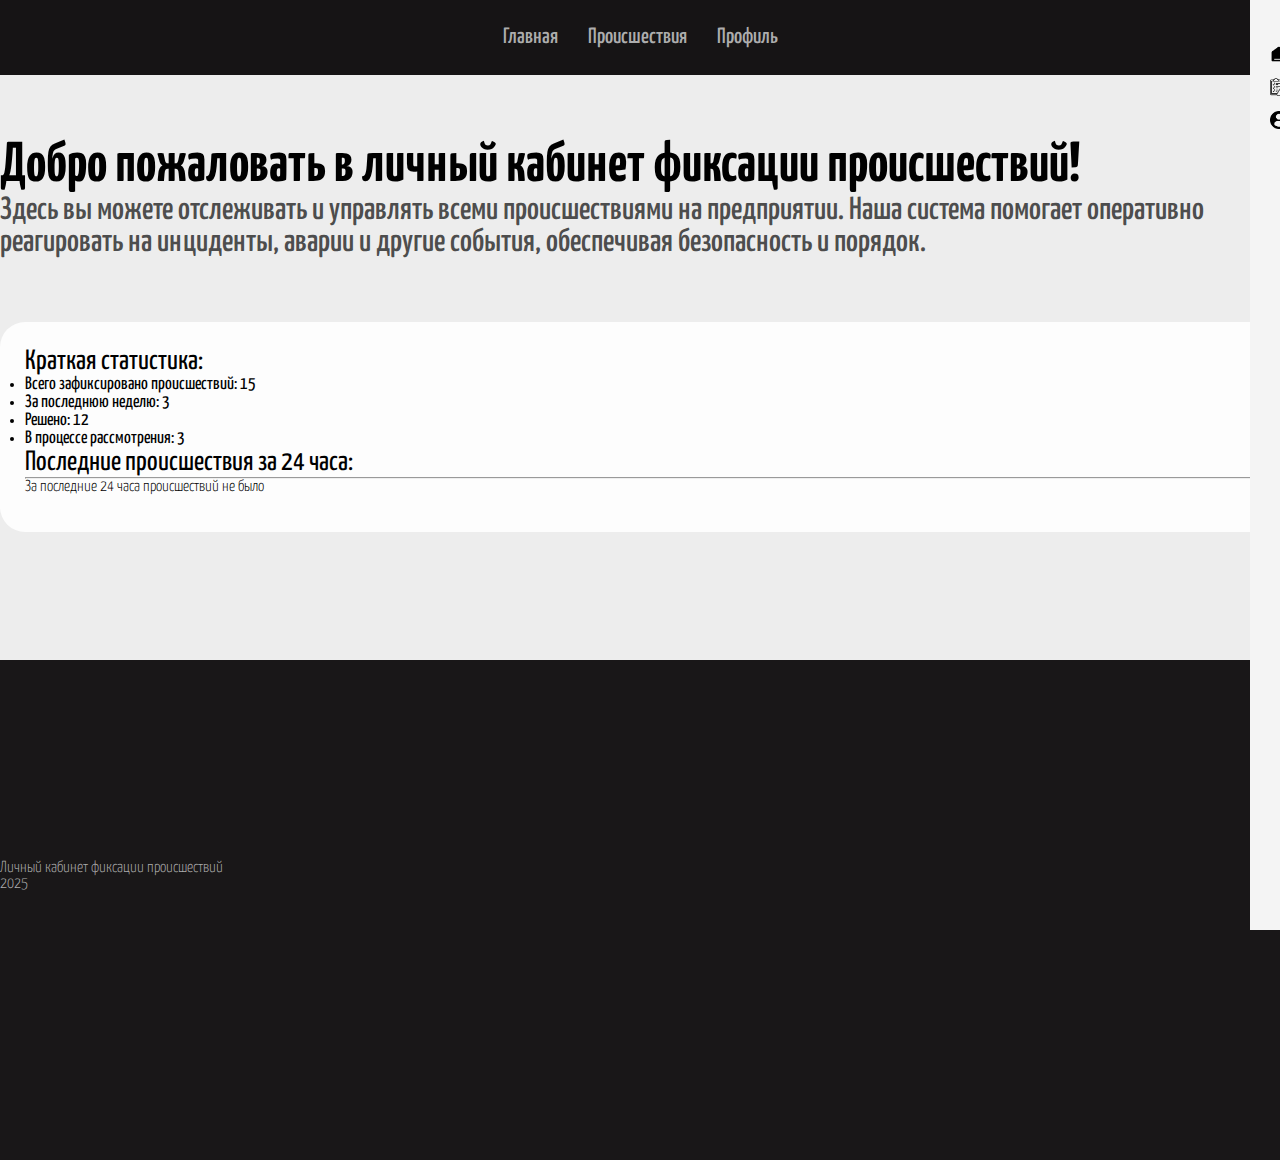
<file: index.html>
<!DOCTYPE html>
<html lang="ru">

<head>
    <meta charset="UTF-8">
    <meta name="viewport" content="width=device-width, initial-scale=1.0">
    <link href="https://cdn.jsdelivr.net/npm/bootstrap@5.0.2/dist/css/bootstrap.min.css" rel="stylesheet"
        integrity="sha384-EVSTQN3/azprG1Anm3QDgpJLIm9Nao0Yz1ztcQTwFspd3yD65VohhpuuCOmLASjC" crossorigin="anonymous">
    <link rel="stylesheet" href="css/header.css">
    <link rel="stylesheet" href="css/sidebar-menu.css">
    <link rel="stylesheet" href="css/style.css">
    <link rel="preconnect" href="https://fonts.googleapis.com">
    <link rel="preconnect" href="https://fonts.gstatic.com" crossorigin>
    <link href="https://fonts.googleapis.com/css2?family=Yanone+Kaffeesatz:wght@200..700&display=swap" rel="stylesheet">
    <link rel="stylesheet" href="css/index.css">
    <title>Главная страница</title>
</head>
<body>
    <header>
        <nav class="desktop-nav">
            <ul>
                <li><a href="index.html">Главная</a></li>
                <li><a href="incident.html">Происшествия</a></li>
                <li><a href="profile.html">Профиль</a></li>
            </ul>
        </nav>
        <button id="menuToggle">☰</button>
    </header>
    <aside id="sidebar">
        <div class="container-closeSidebar">
            <button id="closeSidebar">✕</button>
        </div>
        <nav class="mobile-nav">
            <ul>
                <li><img class="ico-mobile-nav" src="img/ico/home.png" alt="home" width="18px"><a href="index.html">Главная</a></li>
                <li><img class="ico-mobile-nav" src="img/ico/evaluation.png" alt="incidents" width="18px"><a href="incident.html">Происшествия</a></li>
                <li><img class="ico-mobile-nav" src="img/ico/profile-user.png" alt="profile" width="18px"><a href="profile.html">Профиль</a></li>
            </ul>
        </nav>
    </aside>
    <div id="overlay"></div>
    <main>
        <section class="hello-section container">
            <div class="text-area_hello-section">
                <div class="text-center" >
                    <h1 style="margin-bottom: 0px;">Добро пожаловать в личный кабинет фиксации происшествий!</h1>
                </div>
                <div>
                    <h2 class="text-center">Здесь вы можете отслеживать и управлять всеми происшествиями на предприятии.
                        Наша система помогает оперативно реагировать на инциденты, аварии и другие события,
                        обеспечивая безопасность и порядок.</h2>
                </div>
            </div>
            <div class="incidents-area_hello-section">
                <div>
                    <div class="statistic-incident">
                        <h3>Краткая статистика:</h3>
                        <ul>
                            <li><p>Всего зафиксировано происшествий: <span>15</span></p></li>
                            <li><p>За последнюю неделю: <span>3</span></p></li>
                            <li><p>Решено: <span>12</span></p></li>
                            <li><p>В процессе рассмотрения: <span>3</span></p></li>
                        </ul>
                    </div>
                    <h3>Последние происшествия за 24 часа:</h3>
                    <hr>
                    <div class="container">
                        <div class="row" id="incidents-container">
                            <div class="col-12 col-sm-6 col-md-4 col-lg-3 col-xl-3 col-xxl-2" style="display: none;">
                                <div class="card-incident">
                                    <div class="text-center">
                                        <b>Происшествие №<span class="incident-number"></span></b>
                                        <div class="card-incident_info-block">
                                            <p>Тип: <span class="incident-type"></span></p>
                                            <p>Дата: <span class="incident-date"></span></p>
                                            <p>Статус: <span class="incident-status"></span></p>
                                        </div>
                                    </div>
                                </div>
                            </div>
                        </div>
                    </div>
                </div>
            </div>
        </section>
    </main>
    <footer>
        <div class="text-center">
            <p>Личный кабинет фиксации происшествий</p>
            <p>2025</p>
        </div>
    </footer>
    <script src="https://cdn.jsdelivr.net/npm/bootstrap@5.0.2/dist/js/bootstrap.bundle.min.js"
        integrity="sha384-MrcW6ZMFYlzcLA8Nl+NtUVF0sA7MsXsP1UyJoMp4YLEuNSfAP+JcXn/tWtIaxVXM"
        crossorigin="anonymous"></script>
    <script src="js/sidebar-menu.js"></script>
    <script src="js/index.js"></script>
</body>

</html>
</file>
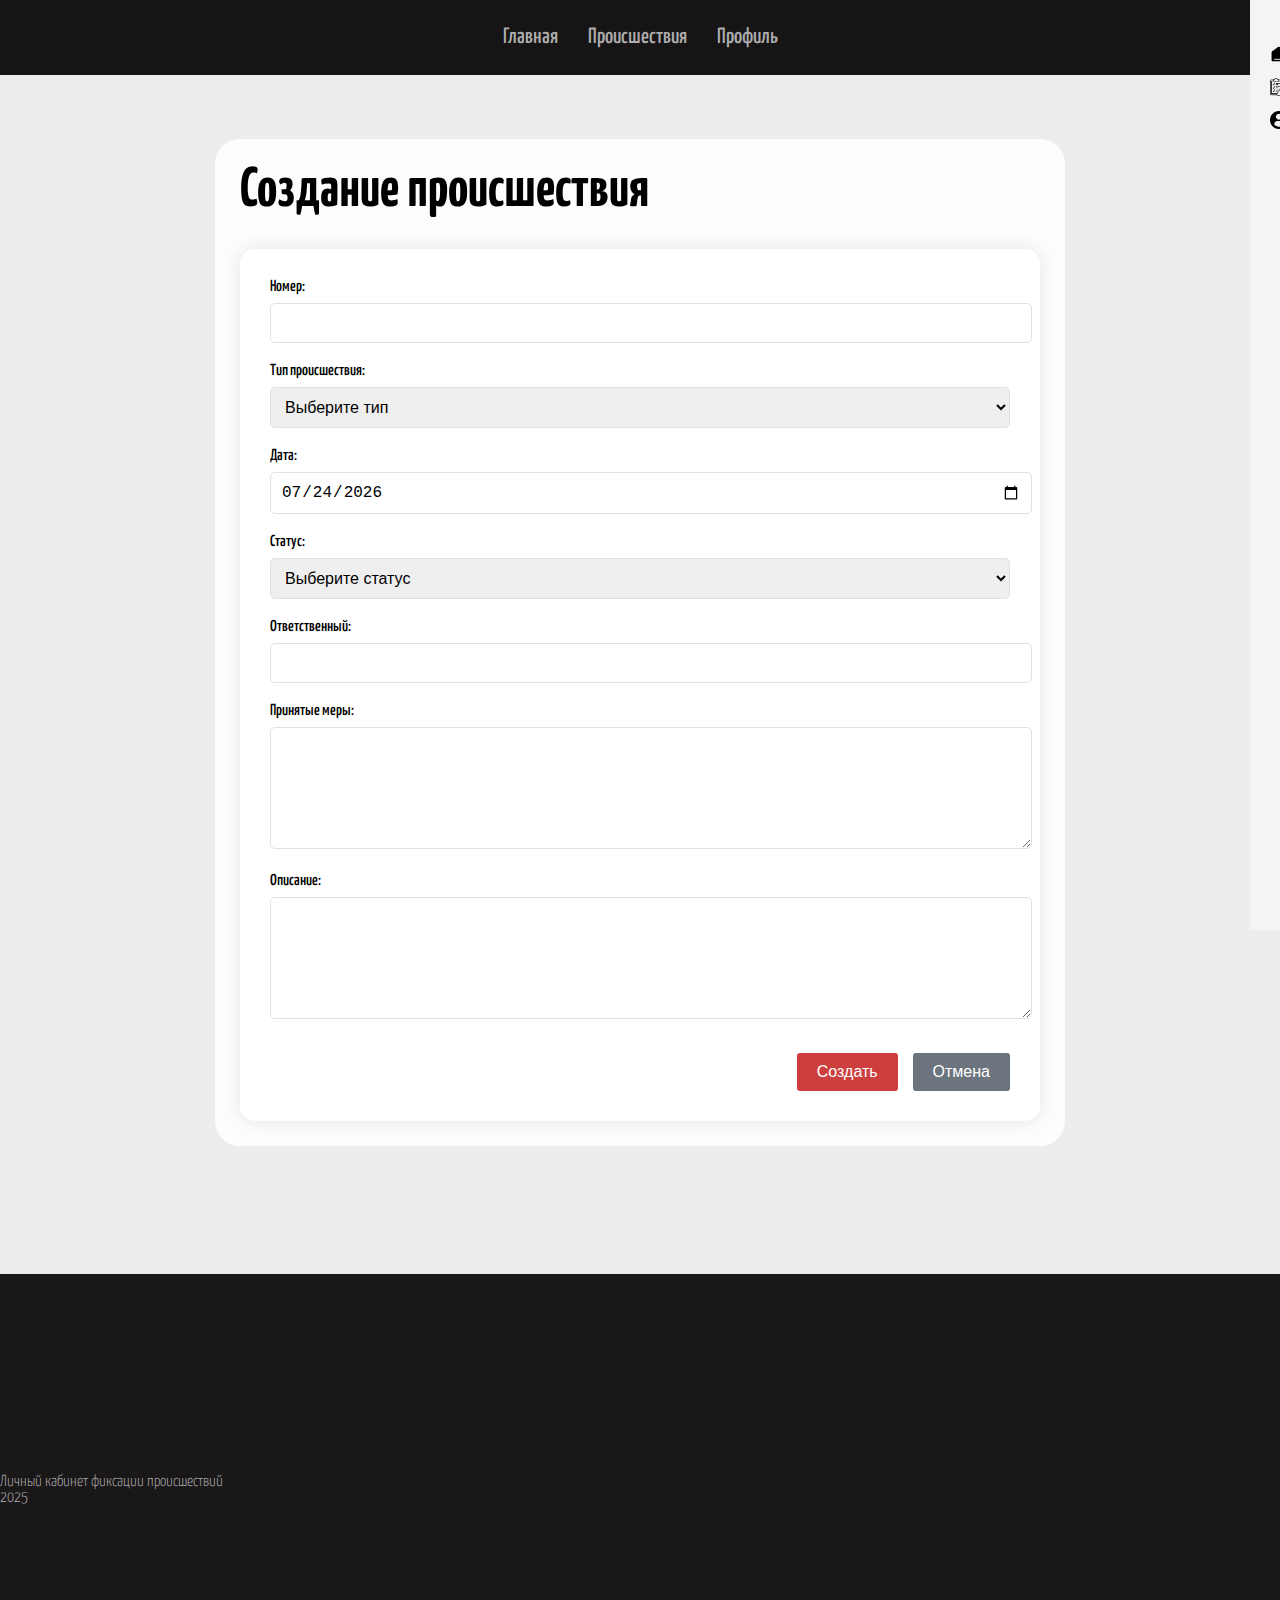
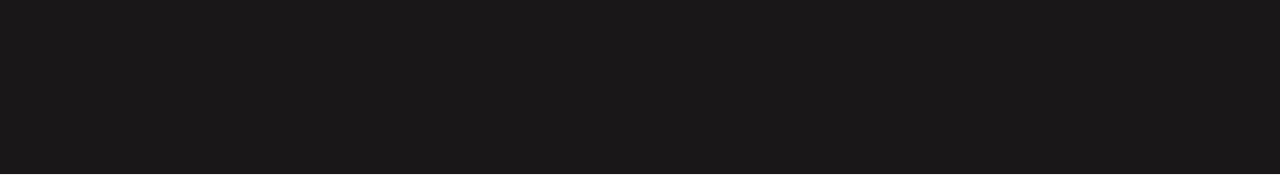
<file: create_incident.html>
<!DOCTYPE html>
<html lang="ru">
<head>
    <meta charset="UTF-8">
    <meta name="viewport" content="width=device-width, initial-scale=1.0">
    <link href="https://cdn.jsdelivr.net/npm/bootstrap@5.0.2/dist/css/bootstrap.min.css" rel="stylesheet"
        integrity="sha384-EVSTQN3/azprG1Anm3QDgpJLIm9Nao0Yz1ztcQTwFspd3yD65VohhpuuCOmLASjC" crossorigin="anonymous">
    <link rel="stylesheet" href="css/header.css">
    <link rel="stylesheet" href="css/sidebar-menu.css">
    <link rel="stylesheet" href="css/style.css">
    <link rel="preconnect" href="https://fonts.googleapis.com">
    <link rel="preconnect" href="https://fonts.gstatic.com" crossorigin>
    <link href="https://fonts.googleapis.com/css2?family=Yanone+Kaffeesatz:wght@200..700&display=swap" rel="stylesheet">
    <link rel="stylesheet" href="css/create_incident.css">
    <title>Создание происшествия</title>
</head>
<body>
    <header>
        <nav class="desktop-nav">
            <ul>
                <li><a href="index.html">Главная</a></li>
                <li><a href="incident.html">Происшествия</a></li>
                <li><a href="profile.html">Профиль</a></li>
            </ul>
        </nav>
        <button id="menuToggle">☰</button>
    </header>
    <aside id="sidebar">
        <div class="container-closeSidebar">
            <button id="closeSidebar">✕</button>
        </div>
        <nav class="mobile-nav">
            <ul>
                <li><img class="ico-mobile-nav" src="img/ico/home.png" alt="home" width="18px"><a href="#">Главная</a></li>
                <li><img class="ico-mobile-nav" src="img/ico/evaluation.png" alt="incidents" width="18px"><a href="#">Происшествия</a></li>
                <li><img class="ico-mobile-nav" src="img/ico/profile-user.png" alt="profile" width="18px"><a href="#">Профиль</a></li>
            </ul>
        </nav>
    </aside>
    <div id="overlay"></div>
    <main>
        <section class="create-incident-section container-fluid">
            <div class="text-center">
                <h1>Создание происшествия</h1>
            </div>
            <div class="create-incident-form">
                <form id="incidentForm">
                    <div class="form-group">
                        <label for="incidentNumber">Номер:</label>
                        <input type="text" class="form-control" id="incidentNumber" required>
                    </div>
                    <div class="form-group">
                        <label for="incidentType">Тип происшествия:</label>
                        <select class="form-control" id="incidentType" required>
                            <option value="">Выберите тип</option>
                            <option value="авария">Авария</option>
                            <option value="инцидент">Инцидент</option>
                            <option value="травма">Травма</option>
                            <option value="пожар">Пожар</option>
                            <option value="другое">Другое</option>
                        </select>
                    </div>
                    <div class="form-group">
                        <label for="incidentDate">Дата:</label>
                        <input type="date" class="form-control" id="incidentDate" required>
                    </div>
                    <div class="form-group">
                        <label for="incidentStatus">Статус:</label>
                        <select class="form-control" id="incidentStatus" required>
                            <option value="">Выберите статус</option>
                            <option value="активно">Активно</option>
                            <option value="завершено">Завершено</option>
                        </select>
                    </div>
                    <div class="form-group">
                        <label for="incidentResponsible">Ответственный:</label>
                        <input type="text" class="form-control" id="incidentResponsible">
                    </div>
                    <div class="form-group">
                        <label for="incidentMeasures">Принятые меры:</label>
                        <textarea class="form-control" id="incidentMeasures" rows="3"></textarea>
                    </div>
                    <div class="form-group">
                        <label for="incidentDescription">Описание:</label>
                        <textarea class="form-control" id="incidentDescription" rows="4" required></textarea>
                    </div>
                    <div class="form-buttons">
                        <button type="submit" class="btn btn-primary">Создать</button>
                        <button type="button" class="btn btn-secondary" onclick="window.location.href='incident.html'">Отмена</button>
                    </div>
                </form>
            </div>
        </section>
    </main>
    <footer>
        <div class="text-center">
            <p>Личный кабинет фиксации происшествий</p>
            <p>2025</p>
        </div>
    </footer>
    <script src="https://cdn.jsdelivr.net/npm/bootstrap@5.0.2/dist/js/bootstrap.bundle.min.js"
        integrity="sha384-MrcW6ZMFYlzcLA8Nl+NtUVF0sA7MsXsP1UyJoMp4YLEuNSfAP+JcXn/tWtIaxVXM"
        crossorigin="anonymous"></script>
    <script src="js/sidebar-menu.js"></script>
    <script src="js/create_incident.js"></script>
</body>
</html>
</file>
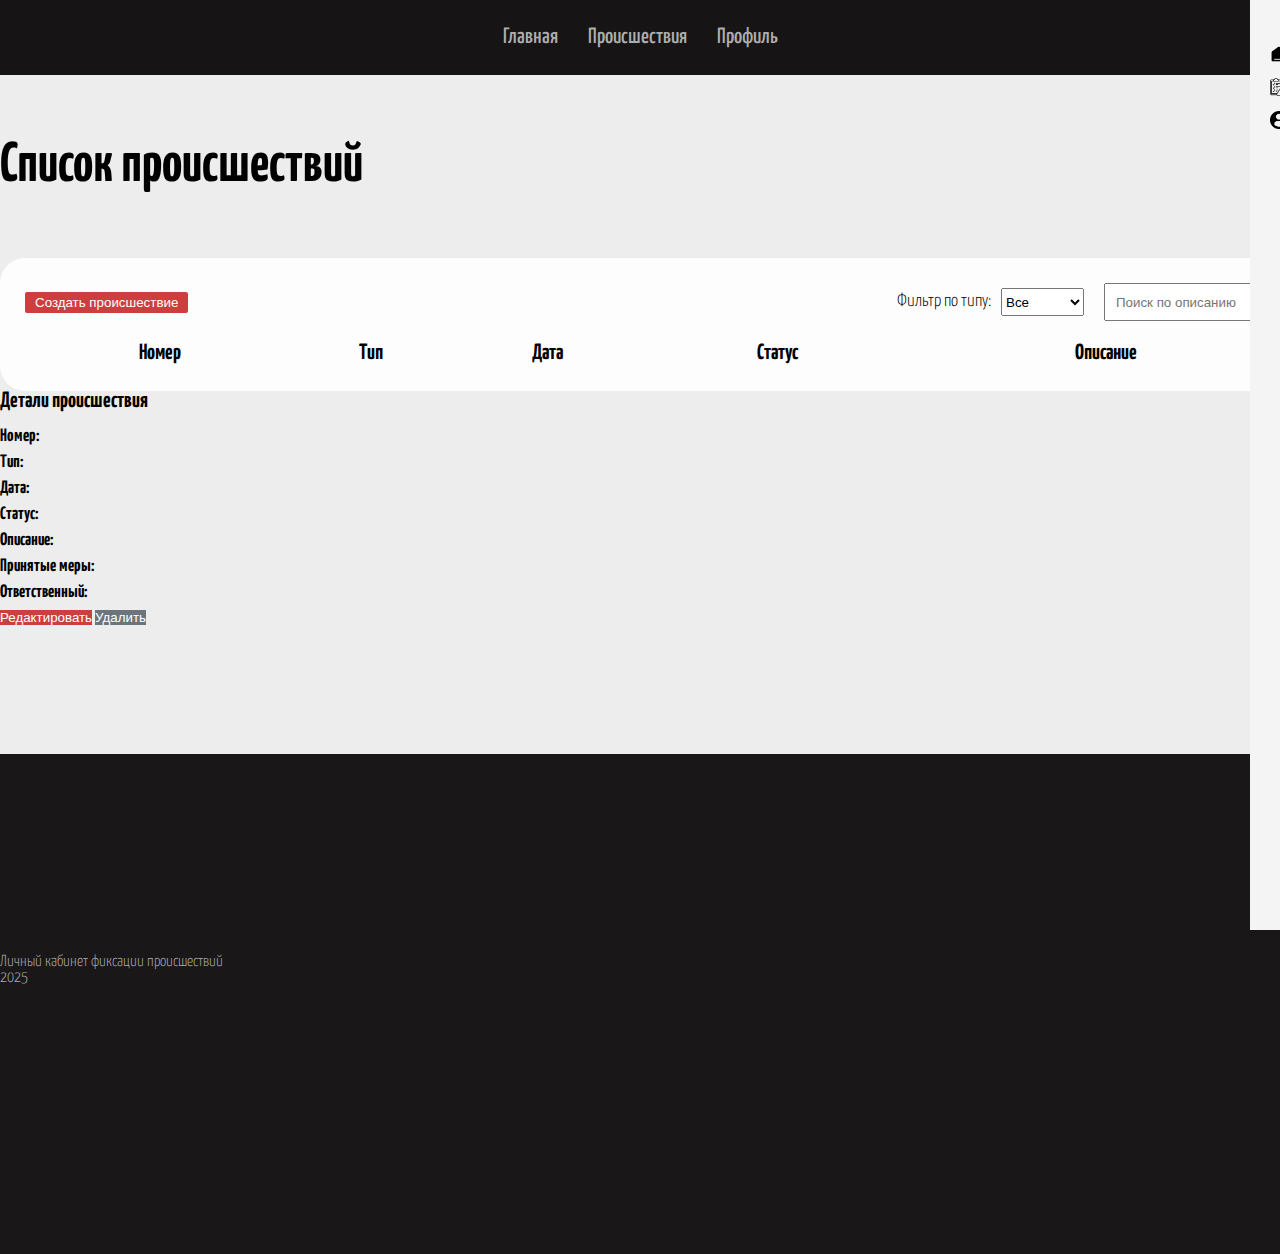
<file: incident.html>
<!DOCTYPE html>
<html lang="ru">

<head>
    <meta charset="UTF-8">
    <meta name="viewport" content="width=device-width, initial-scale=1.0">
    <link href="https://cdn.jsdelivr.net/npm/bootstrap@5.0.2/dist/css/bootstrap.min.css" rel="stylesheet"
        integrity="sha384-EVSTQN3/azprG1Anm3QDgpJLIm9Nao0Yz1ztcQTwFspd3yD65VohhpuuCOmLASjC" crossorigin="anonymous">
    <link rel="stylesheet" href="css/header.css">
    <link rel="stylesheet" href="css/sidebar-menu.css">
    <link rel="stylesheet" href="css/style.css">
    <link rel="preconnect" href="https://fonts.googleapis.com">
    <link rel="preconnect" href="https://fonts.gstatic.com" crossorigin>
    <link href="https://fonts.googleapis.com/css2?family=Yanone+Kaffeesatz:wght@200..700&display=swap" rel="stylesheet">
    <link rel="stylesheet" href="css/incident.css">
    <title>Происшествия</title>
</head>

<body>
    <header>
        <nav class="desktop-nav">
            <ul>
                <li><a href="index.html">Главная</a></li>
                <li><a href="incident.html">Происшествия</a></li>
                <li><a href="profile.html">Профиль</a></li>
            </ul>
        </nav>
        <button id="menuToggle">☰</button>
    </header>
    <aside id="sidebar">
        <div class="container-closeSidebar">
            <button id="closeSidebar">✕</button>
        </div>
        <nav class="mobile-nav">
            <ul>
                <li><img class="ico-mobile-nav" src="img/ico/home.png" alt="home" width="18px"><a href="#">Главная</a>
                </li>
                <li><img class="ico-mobile-nav" src="img/ico/evaluation.png" alt="incidents" width="18px"><a
                        href="#">Происшествия</a></li>
                <li><img class="ico-mobile-nav" src="img/ico/profile-user.png" alt="profile" width="18px"><a
                        href="#">Профиль</a></li>
            </ul>
        </nav>
    </aside>
    <div id="overlay"></div>
    <main>
        <section class="incident-section container-fluid">
            <div class="text-center">
                <h1>Список происшествий</h1>
            </div>
            <div class="incident-area_incident-section">
                <div>
                    <div class="container-header-table">
                        <div class="container-btn">
                            <button id="create-button" onclick="window.location.href='create_incident.html'">Создать происшествие</button>
                        </div>
                        <div class="container-filter-search">
                            <label for="type-filter" class="filter-label">Фильтр по типу:</label>
                            <select id="type-filter">
                                <option value="">Все</option>
                                <option value="авария">Авария</option>
                                <option value="инцидент">Инцидент</option>
                                <option value="травма">Травма</option>
                                <option value="пожар">Пожар</option>
                                <option value="другое">Другое</option>
                            </select>                            
                        </div>
                        <div class="container-search">
                            <input type="text" id="description-search" placeholder="Поиск по описанию">
                        </div>
                    </div>
                    <table id="incidents-table" class="text-center desktop-table">
                        <thead>
                            <tr class="tr">
                                <th>Номер</th>
                                <th>Тип</th>
                                <th>Дата</th>
                                <th>Статус</th>
                                <th>Описание</th>
                            </tr>
                        </thead>
                        <tbody></tbody>
                    </table>
                    <div class="mobile-table">
                        <div class="mobile-table-header">
                        </div>
                        <div class="mobile-table-body"></div>
                    </div>
                </div>
            </div>
        </section>
        <div class="modal fade" id="incidentModal" tabindex="-1" aria-labelledby="incidentModalLabel" aria-hidden="true">
            <div class="modal-dialog modal-lg">
                <div class="modal-content">
                    <div class="modal-header">
                        <h5 class="modal-title" id="incidentModalLabel">Детали происшествия</h5>
                        <button type="button" class="btn-close" data-bs-dismiss="modal" aria-label="Close"></button>
                    </div>
                    <div class="modal-body">
                        <div class="view-mode">
                            <p><strong>Номер:</strong> <span id="modal-number"></span></p>
                            <p><strong>Тип:</strong> <span id="modal-type"></span></p>
                            <p><strong>Дата:</strong> <span id="modal-date"></span></p>
                            <p><strong>Статус:</strong> <span id="modal-status"></span></p>
                            <p><strong>Описание:</strong> <span id="modal-description"></span></p>
                            <p><strong>Принятые меры:</strong> <span id="modal-measures"></span></p>
                            <p><strong>Ответственный:</strong> <span id="modal-responsible"></span></p>
                        </div>
                        <div class="edit-mode" style="display: none;">
                            <div class="form-group">
                                <label for="edit-number">Номер:</label>
                                <input type="text" class="form-control" id="edit-number" required>
                            </div>
                            <div class="form-group">
                                <label for="edit-type">Тип:</label>
                                <select class="form-control" id="edit-type" required>
                                    <option value="авария">Авария</option>
                                    <option value="инцидент">Инцидент</option>
                                    <option value="травма">Травма</option>
                                    <option value="пожар">Пожар</option>
                                    <option value="другое">Другое</option>
                                </select>
                            </div>
                            <div class="form-group">
                                <label for="edit-date">Дата:</label>
                                <input type="date" class="form-control" id="edit-date" required>
                            </div>
                            <div class="form-group">
                                <label for="edit-status">Статус:</label>
                                <select class="form-control" id="edit-status" required>
                                    <option value="активно">Активно</option>
                                    <option value="завершено">Завершено</option>
                                </select>
                            </div>
                            <div class="form-group">
                                <label for="edit-description">Описание:</label>
                                <textarea class="form-control" id="edit-description" rows="4" required></textarea>
                            </div>
                            <div class="form-group">
                                <label for="edit-measures">Принятые меры:</label>
                                <textarea class="form-control" id="edit-measures" rows="3"></textarea>
                            </div>
                            <div class="form-group">
                                <label for="edit-responsible">Ответственный:</label>
                                <input type="text" class="form-control" id="edit-responsible">
                            </div>
                        </div>
                    </div>
                    <div class="modal-footer">
                        <button type="button" class="btn btn-primary edit-incident-btn" id="edit-incident-btn">Редактировать</button>
                        <button type="button" class="btn btn-success save-incident-btn" id="save-incident-btn" style="display: none;">Сохранить</button>
                        <button type="button" class="btn btn-secondary delete-incident-btn" id="delete-incident-btn">Удалить</button>
                    </div>
                </div>
            </div>
        </div>
    </main>
    <footer>
        <div class="text-center">
            <p>Личный кабинет фиксации происшествий</p>
            <p>2025</p>
        </div>
    </footer>
    <script src="https://cdn.jsdelivr.net/npm/bootstrap@5.0.2/dist/js/bootstrap.bundle.min.js"
        integrity="sha384-MrcW6ZMFYlzcLA8Nl+NtUVF0sA7MsXsP1UyJoMp4YLEuNSfAP+JcXn/tWtIaxVXM"
        crossorigin="anonymous"></script>
    <script src="js/sidebar-menu.js"></script>
    <script src="js/incident.js"></script>
</body>

</html>
</file>
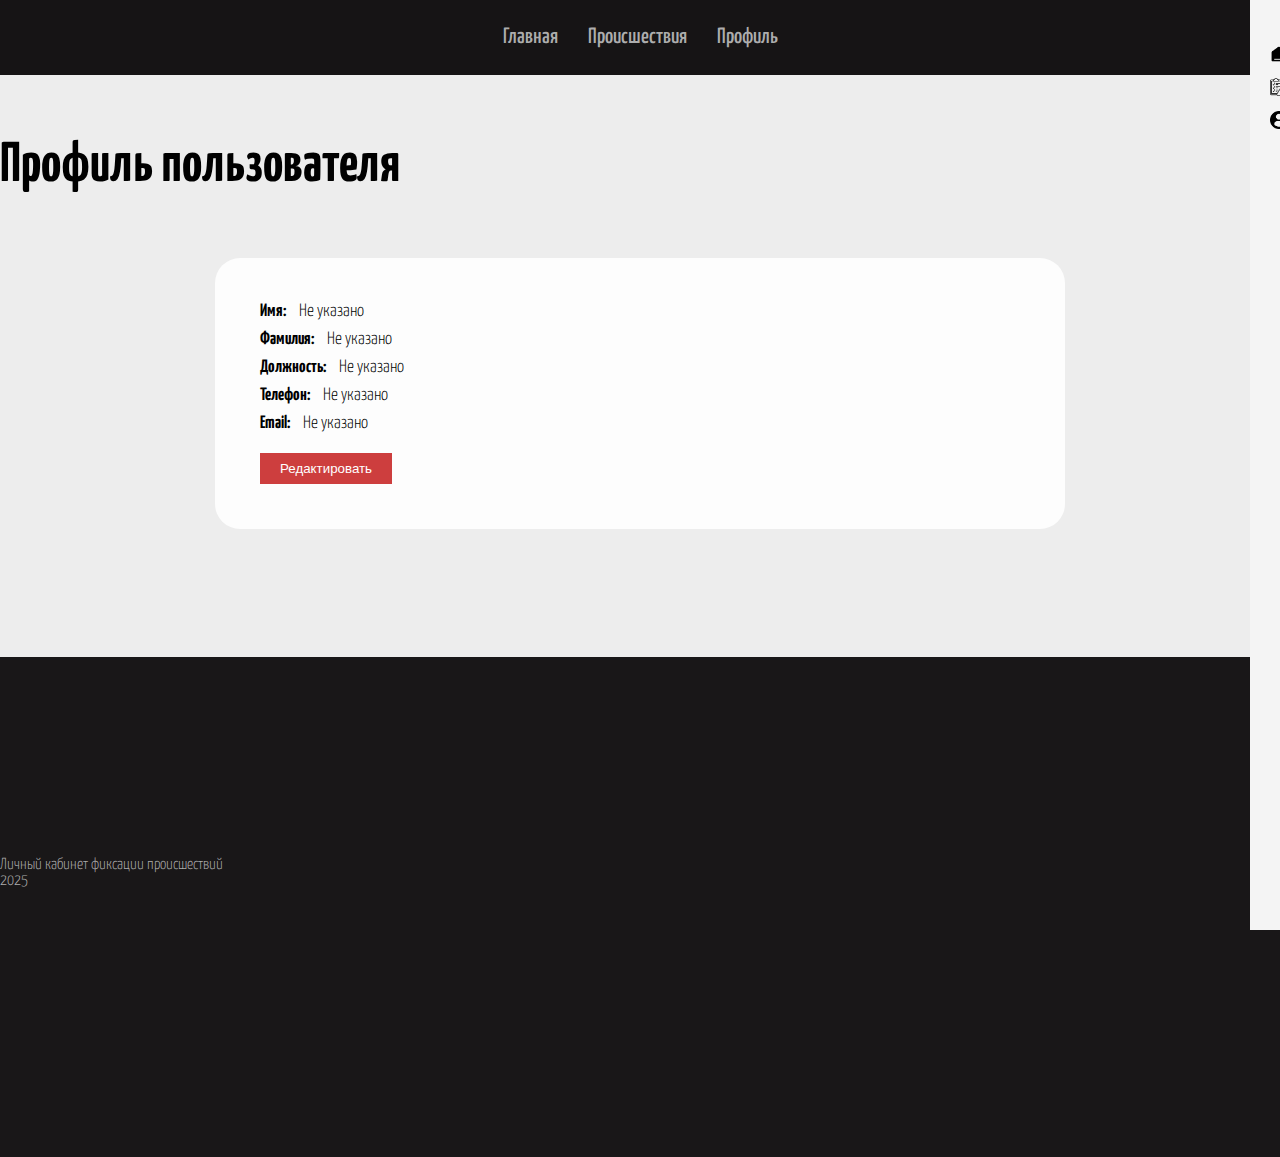
<file: profile.html>
<!DOCTYPE html>
<html lang="ru">
<head>
    <meta charset="UTF-8">
    <meta name="viewport" content="width=device-width, initial-scale=1.0">
    <link href="https://cdn.jsdelivr.net/npm/bootstrap@5.0.2/dist/css/bootstrap.min.css" rel="stylesheet"
        integrity="sha384-EVSTQN3/azprG1Anm3QDgpJLIm9Nao0Yz1ztcQTwFspd3yD65VohhpuuCOmLASjC" crossorigin="anonymous">
    <link rel="stylesheet" href="css/header.css">
    <link rel="stylesheet" href="css/sidebar-menu.css">
    <link rel="stylesheet" href="css/style.css">
    <link rel="stylesheet" href="css/profile.css">
    <link rel="preconnect" href="https://fonts.googleapis.com">
    <link rel="preconnect" href="https://fonts.gstatic.com" crossorigin>
    <link href="https://fonts.googleapis.com/css2?family=Yanone+Kaffeesatz:wght@200..700&display=swap" rel="stylesheet">
    <title>Профиль</title>
</head>
<body>
    <header>
        <nav class="desktop-nav">
            <ul>
                <li><a href="index.html">Главная</a></li>
                <li><a href="incident.html">Происшествия</a></li>
                <li><a href="profile.html">Профиль</a></li>
            </ul>
        </nav>
        <button id="menuToggle">☰</button>
    </header>
    <aside id="sidebar">
        <div class="container-closeSidebar">
            <button id="closeSidebar">✕</button>
        </div>
        <nav class="mobile-nav">
            <ul>
                <li><img class="ico-mobile-nav" src="img/ico/home.png" alt="home" width="18px"><a href="#">Главная</a></li>
                <li><img class="ico-mobile-nav" src="img/ico/evaluation.png" alt="incidents" width="18px"><a href="#">Происшествия</a></li>
                <li><img class="ico-mobile-nav" src="img/ico/profile-user.png" alt="profile" width="18px"><a href="#">Профиль</a></li>
            </ul>
        </nav>
    </aside>
    <div id="overlay"></div>
    <main>
        <section class="profile-section container-fluid">
            <div class="text-center">
                <h1>Профиль пользователя</h1>
            </div>
            <div class="profile-area">
                <div class="profile-content">
                    <div class="view-mode">
                        <div class="profile-info">
                            <p><strong>Имя:</strong> <span id="view-firstName"></span></p>
                            <p><strong>Фамилия:</strong> <span id="view-lastName"></span></p>
                            <p><strong>Должность:</strong> <span id="view-position"></span></p>
                            <p><strong>Телефон:</strong> <span id="view-phone"></span></p>
                            <p><strong>Email:</strong> <span id="view-email"></span></p>
                        </div>
                        <button type="button" class="btn btn-primary edit-profile-btn" id="edit-profile-btn">Редактировать</button>
                    </div>
                    <div class="edit-mode" style="display: none;">
                        <form id="profileForm">
                            <div class="form-group">
                                <label for="firstName">Имя:</label>
                                <input type="text" class="form-control" id="firstName" required>
                            </div>
                            <div class="form-group">
                                <label for="lastName">Фамилия:</label>
                                <input type="text" class="form-control" id="lastName" required>
                            </div>
                            <div class="form-group">
                                <label for="position">Должность:</label>
                                <input type="text" class="form-control" id="position" required>
                            </div>
                            <div class="form-group">
                                <label for="phone">Телефон:</label>
                                <input type="tel" class="form-control" id="phone" required>
                            </div>
                            <div class="form-group">
                                <label for="email">Email:</label>
                                <input type="email" class="form-control" id="email" required>
                            </div>
                            <div class="form-buttons">
                                <button type="submit" class="btn btn-success save-profile-btn">Сохранить</button>
                                <button type="button" class="btn btn-secondary cancel-edit-btn">Отмена</button>
                            </div>
                        </form>
                    </div>
                </div>
            </div>
        </section>
    </main>
    <footer>
        <div class="text-center">
            <p>Личный кабинет фиксации происшествий</p>
            <p>2025</p>
        </div>
    </footer>
    <script src="https://cdn.jsdelivr.net/npm/bootstrap@5.0.2/dist/js/bootstrap.bundle.min.js"
        integrity="sha384-MrcW6ZMFYlzcLA8Nl+NtUVF0sA7MsXsP1UyJoMp4YLEuNSfAP+JcXn/tWtIaxVXM"
        crossorigin="anonymous"></script>
    <script src="js/sidebar-menu.js"></script>
    <script src="js/profile.js"></script>
</body>
</html>
</file>
<file: css/header.css>
header {
    font-family: "Yanone Kaffeesatz", serif;
    font-weight: 500;
    font-style: normal;
    background-color: #161415;
    padding: 10px;
    display: flex;
    justify-content: center;
    align-items: center;
    height: 55px;
}

.desktop-nav ul {
    margin: 0;
    padding: 0;
    display: flex;
}

.desktop-nav ul,
.mobile-nav ul {
    list-style: none;
} 

.mobile-nav ul {
    padding: 0px;
}

.desktop-nav ul li {
    margin: 0 15px;
}

.desktop-nav ul li,
.desktop-nav ul li a{
    position: relative;
}

.desktop-nav ul li a {
    font-size: 22px;
    color: #adadad;
    padding-bottom: 3px;
}

.desktop-nav ul li a,
.mobile-nav ul li a {
    text-decoration: none;
}

.mobile-nav ul li a {
    font-size: 18px;
    color: #161415;
}

.desktop-nav ul li a::before {
    content: '';
    position: absolute;
    width: 0;
    height: 2px;
    background-color: #c92b48; 
    bottom: 0; 
    left: 0; 
    transition: width 0.3s ease; 
}

.desktop-nav ul li a:hover::before {
    width: 100%; 
}

.ico-mobile-nav { 
    margin: 5px 5px;
}
</file>
<file: css/sidebar-menu.css>
#menuToggle {
    display: none;
    background: none;
    border: none;
    color: white;
    font-size: 24px;
    cursor: pointer;
}
#sidebar {
    width: 200px;
    background-color: #f4f4f4;
    padding: 15px;
    height: 100vh;
    position: fixed;
    top: 0;
    right: -200px;
    transition: right 0.3s ease;
    z-index: 1000;
}
#sidebar.active {
    right: 0;
}
.container-closeSidebar { 
    width: 100%;
    height: 25px;
}
#closeSidebar {
    background: none;
    border: none;
    font-size: 24px;
    cursor: pointer;
    position: absolute;
    right: 15px;
    top: 5px;
}
#overlay {
    display: none;
    position: fixed;
    top: 0;
    left: 0;
    width: 100%;
    height: 100%;
    background-color: rgba(0, 0, 0, 0.5);
    z-index: 999;
}
#overlay.active {
    display: block;
}
@media (max-width: 1024px) {
    header { 
        justify-content: flex-end;
    }
    .desktop-nav {
        display: none;
    }

    #menuToggle {
        padding-right: 10px;
        display: block;
    }
}
</file>
<file: css/style.css>
* {
    padding: 0px;
    margin: 0px;
}
body { 
    font-family: "Yanone Kaffeesatz", serif;
    font-weight: 300;
    font-style: normal;
    background: #ededed;
    height: 100%;
    width: 100%;
}
main {
    margin-top: clamp(50px, 5vw, 150px);
    margin-bottom: clamp(50px, 10vw, 250px);
}
main div h1 {
    margin-bottom: clamp(50px, 5vw, 150px);
}
footer {
    padding-top: 200px;
    height: 300px;
    width: 100%;
    background-color: #191718;
}
footer div p {
    color: #adadad;
}
</file>
<file: css/index.css>
.text-area_hello-section h1{
    font-size: clamp(32px, 5vw, 56px);
    font-weight: 800;
}
.text-area_hello-section h2 {
    font-size: clamp(22px, 5vw, 32px);
    font-weight: 500;
    color: #4d4d4d;
}
.incidents-area_hello-section { 
    padding: 25px 25px;
    border-radius: 25px;
    width: 100%;
    height: 100%;
    background-color: #ffffffda;
    margin-top: clamp(50px, 5vw, 150px);
}
.incidents-area_hello-section h3{ 
    font-size: clamp(18px, 5vw, 28px);
    font-weight: 400;
}
.statistic-incident ul li{
    font-size: 18px;
    font-weight: 400;
}
.card-incident {
    margin: 0 auto;
    padding: 15px 15px;
    border-radius: 15px;
    box-shadow: 0px 2px 5px #4d4d4d; 
    width: 200px;
    height: 200px;
}
.card-incident div b{
    font-size: 20px;
    font-weight: 400;
}
.card-incident_info-section{
    margin-top: 8px;
    font-size: 18px;
    font-weight: 300;
}
.row div { 
    margin-bottom: 12px;
}
</file>
<file: css/create_incident.css>
.create-incident-section {
    padding: 25px;
    border-radius: 25px;
    width: 100%;
    height: 100%;
    background-color: #ffffffda;
    margin: 0 auto;
    max-width: 800px;
}

.create-incident-section h1 {
    font-size: clamp(32px, 5vw, 56px);
    font-weight: 800;
    margin-bottom: 30px;
}

.create-incident-form {
    background-color: #fff;
    padding: 30px;
    border-radius: 15px;
    box-shadow: 0 0 20px rgba(0, 0, 0, 0.1);
}

.form-group {
    margin-bottom: 20px;
}

.form-group label {
    display: block;
    margin-bottom: 8px;
    font-weight: 500;
    font-size: 16px;
}

.form-control {
    width: 100%;
    padding: 10px;
    border: 1px solid #dee2e6;
    border-radius: 5px;
    font-size: 16px;
}

.form-control:focus {
    border-color: #80bdff;
    outline: 0;
    box-shadow: 0 0 0 0.2rem rgba(0, 123, 255, 0.25);
}

textarea.form-control {
    resize: vertical;
    min-height: 100px;
}

.form-buttons {
    display: flex;
    gap: 15px;
    justify-content: flex-end;
    margin-top: 30px;
}

.btn {
    padding: 10px 20px;
    font-size: 16px;
    border-radius: 3px;
    cursor: pointer;
    transition: all 0.3s ease;
}

.btn-primary {
    background-color: #cd3e3e;
    border: none;
    color: white;
}

.btn-primary:hover {
    background-color: #b73a3a;
}

.btn-secondary {
    background-color: #6c757d;
    border: none;
    color: white;
}

.btn-secondary:hover {
    background-color: #5a6268;
}

@media screen and (max-width: 768px) {
    .create-incident-section {
        padding: 15px;
    }

    .create-incident-form {
        padding: 20px;
    }

    .form-buttons {
        flex-direction: column;
    }

    .btn {
        width: 100%;
    }
}
</file>
<file: css/incident.css>
/* incident.css */
.incident-section div h1 { 
    font-size: clamp(32px, 5vw, 56px);
    font-weight: 800;
}

.incident-area_incident-section {
    padding: 25px 25px;
    border-radius: 25px;
    width: 100%;
    height: 100%;
    background-color: #ffffffda;
    margin: 0 auto;
    max-width: 1400px;
}

.container-header-table { 
    display: flex;
    justify-content: space-between;
    align-items: center;
    margin-bottom: 15px;
}

.container-filter-search {
    margin-left: auto;
    margin-right: 10px;
    display: flex;
    align-items: center;
    gap: 10px;
}

.container-search {
    margin-left: 10px;
}

.desktop-table {
    display: table;
    width: 100%;
}

.mobile-table {
    display: none;
}

.mobile-table-item {
    border: 1px solid #dee2e6;
    border-radius: 8px;
    margin-bottom: 15px;
    cursor: pointer;
}

.mobile-table-item:hover {
    background-color: rgba(0, 0, 0, 0.05);
}

.mobile-table-item .mobile-table-header {
    display: flex;
    justify-content: space-between;
    padding: 10px 15px;
    background-color: #f8f9fa;
    border-top-left-radius: 8px;
    border-top-right-radius: 8px;
    font-weight: bold;
}

.mobile-table-divider {
    height: 1px;
    background-color: #dee2e6;
    margin: 0;
}

.mobile-table-content {
    display: flex;
    padding: 15px;
}

.content-description {
    flex: 1;
}

.content-status {
    width: 100px;
    display: flex;
    align-items: center;
    justify-content: center;
}

.number-row {
    margin-bottom: 0px;
}

.info-row {
    margin-bottom: 0px;
}

.mobile-table-label {
    font-weight: bold;
    margin-right: 10px;
}

.status-active {
    color: #ffc107;
    font-weight: 700;
}

.status-completed {
    color: #198754;
    font-weight: 700;
}

@media screen and (max-width: 768px) {
    .desktop-table {
        display: none !important;
    }
    
    .mobile-table {
        display: block !important;
    }

    .container-header-table {
        flex-direction: column !important;
    }
    .container-btn {
        width: 100%;
        height: 40px;
        margin-bottom: 10px;
    }
    #create-button {
        width: 100%;
        height: 40px;
    }
    .container-filter-search {
        width: 100%;
        margin-bottom: 10px;
        margin-right: 0;
    }
    #type-filter {
        width: 100%;
        flex: 1;
    }
    .container-search {
        width: 100%;
        height: 40px;
        margin-left: 0px;
    }
    #description-search {
        width: 100%;
    }
}

#description-search {
    padding: 3px 10px;
    height: 28px;
}

.filter-label { 
    font-size: clamp(14px, 5vw, 18px);
    white-space: nowrap;
}

#create-button { 
    color: white;
    background-color: #cd3e3e;
    border: none;
    border-radius: 2px;
    padding: 3px 10px;
}
#create-button:hover {
    background-color: #b73a3a;
}
#type-filter {
    height: 28px;
}
.tr {
    border-top: solid 1px rgb(206, 206, 206);
    border-bottom: solid 1px rgb(206, 206, 206);
}
.tr th {
    padding-top: 5px;
    font-size: clamp(18px, 5vw, 22px);
}
tbody td {
    font-size: clamp(14px, 5vw, 18px);
}
#incidents-table {
    width: 100%;
}
#incidents-table tbody tr {
    cursor: pointer;
}
#incidents-table tbody tr:hover {
    background-color: rgba(0, 0, 0, 0.05);
}
.modal-header h5 {
    font-size: clamp(18px, 5vw, 22px);
}
.modal-body {
    font-size: clamp(14px, 5vw, 18px);
}
.modal-body p {
    margin-bottom: 0.5rem;
}
.modal-body strong {
    font-weight: bold;
}

.edit-incident-btn {
    background-color: #cd3e3e;
    border: none;
    color: white;
}

.edit-incident-btn:hover {
    background-color: #b73a3a;
}

.delete-incident-btn {
    background-color: #6c757d;
    border: none;
    color: white;
}

.delete-incident-btn:hover {
    background-color: #5a6268;
}

.edit-mode .form-group {
    margin-bottom: 15px;
}

.edit-mode label {
    display: block;
    margin-bottom: 5px;
    font-weight: bold;
}

.edit-mode .form-control {
    width: 100%;
    padding: 8px;
    border: 1px solid #dee2e6;
    border-radius: 4px;
}

.edit-mode textarea.form-control {
    resize: vertical;
}

.save-incident-btn {
    background-color: #198754;
    border: none;
    color: white;
}

.save-incident-btn:hover {
    background-color: #157347;
}
</file>
<file: css/profile.css>
.profile-section div h1 { 
    font-size: clamp(32px, 5vw, 56px);
    font-weight: 800;
}

.profile-area {
    padding: 25px 25px;
    border-radius: 25px;
    width: 100%;
    height: 100%;
    background-color: #ffffffda;
    margin: 0 auto;
    max-width: 800px;
}

.profile-content {
    padding: 20px;
}

.profile-info {
    margin-bottom: 20px;
}

.profile-info p {
    margin-bottom: 10px;
    font-size: clamp(16px, 2vw, 18px);
}

.profile-info strong {
    font-weight: bold;
    margin-right: 10px;
}

.edit-profile-btn {
    background-color: #cd3e3e;
    border: none;
    color: white;
    padding: 8px 20px;
}

.edit-profile-btn:hover {
    background-color: #b73a3a;
}

.form-group {
    margin-bottom: 20px;
}

.form-group label {
    display: block;
    margin-bottom: 8px;
    font-weight: bold;
    font-size: clamp(16px, 2vw, 18px);
}

.form-control {
    width: 100%;
    padding: 10px;
    border: 1px solid #dee2e6;
    border-radius: 4px;
    font-size: clamp(14px, 2vw, 16px);
}

.form-buttons {
    display: flex;
    gap: 10px;
    margin-top: 30px;
}

.save-profile-btn {
    background-color: #198754;
    border: none;
    color: white;
    padding: 8px 20px;
}

.save-profile-btn:hover {
    background-color: #157347;
}

.cancel-edit-btn {
    background-color: #6c757d;
    border: none;
    color: white;
    padding: 8px 20px;
}

.cancel-edit-btn:hover {
    background-color: #5a6268;
}

@media screen and (max-width: 768px) {
    .profile-area {
        padding: 15px;
    }
    
    .profile-content {
        padding: 15px;
    }
    
    .form-buttons {
        flex-direction: column;
    }
    
    .form-buttons button {
        width: 100%;
    }
}
</file>
